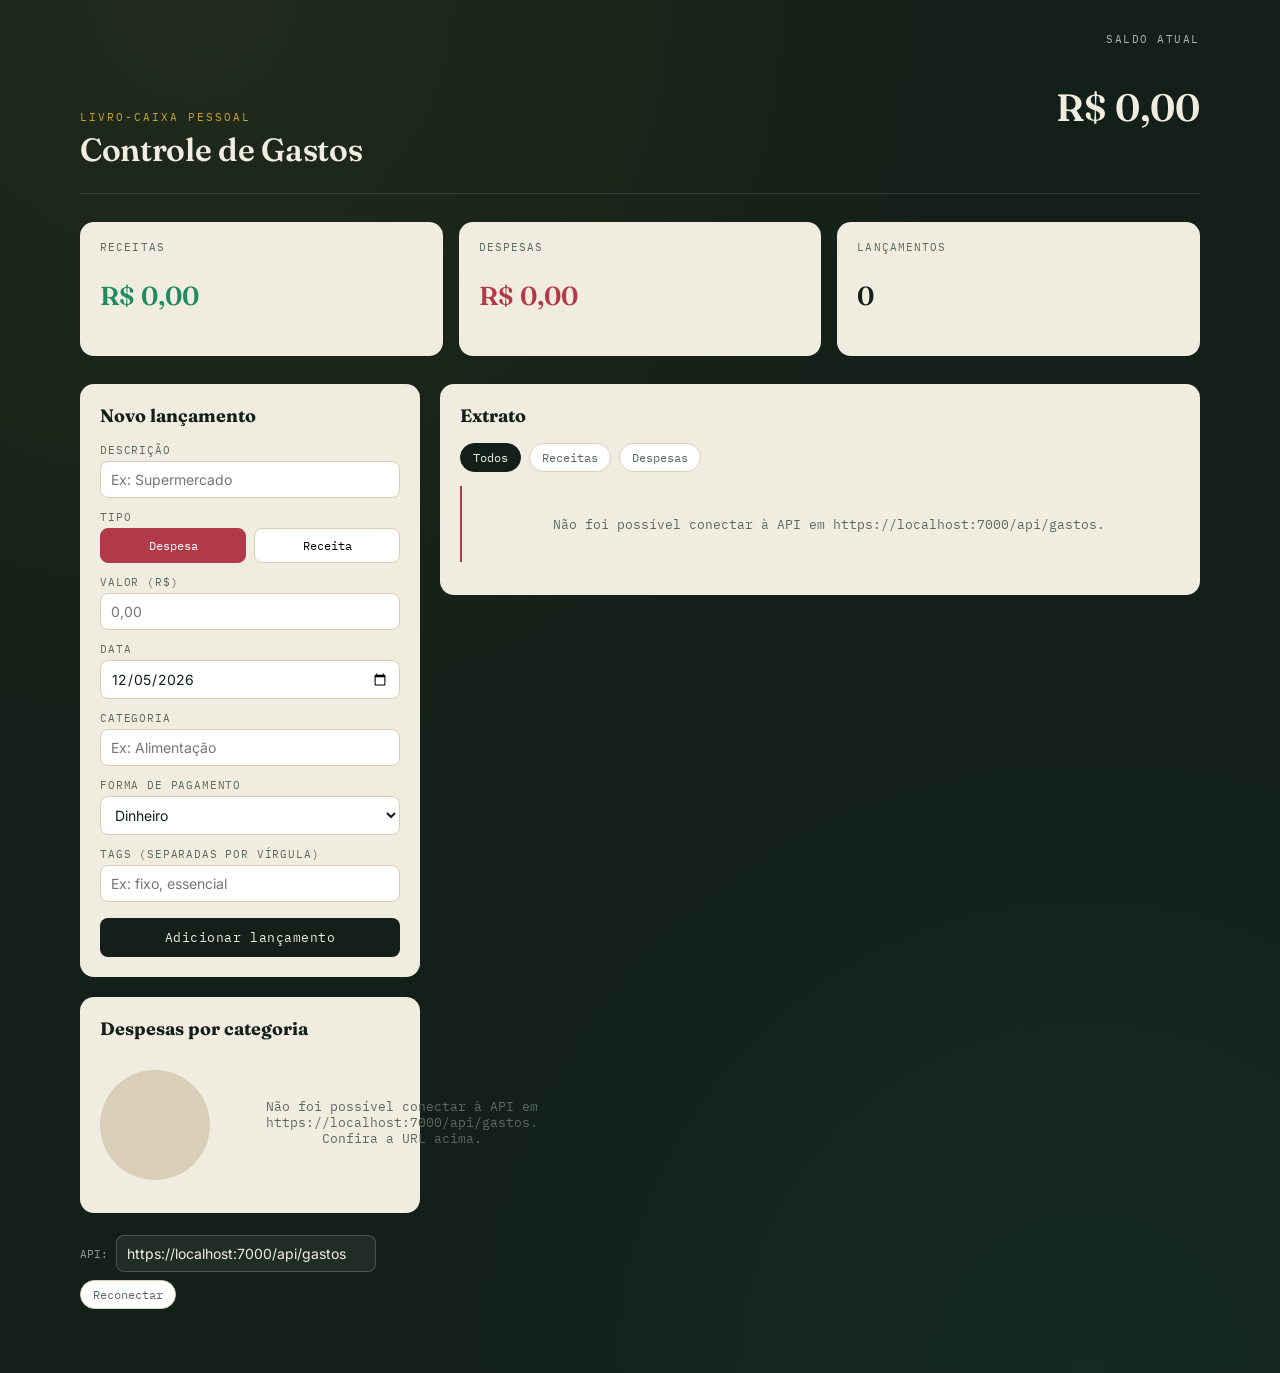
<file: frontend/index.html>
<!DOCTYPE html>
<html lang="pt-BR">
<head>
  <meta charset="UTF-8">
  <meta name="viewport" content="width=device-width, initial-scale=1.0">
  <title>Controle de Gastos — Extrato</title>

  <link rel="preconnect" href="https://fonts.googleapis.com">
  <link href="https://fonts.googleapis.com/css2?family=Fraunces:opsz,wght@9..144,500;9..144,600;9..144,700&family=Inter:wght@400;500;600&family=IBM+Plex+Mono:wght@400;500;600&display=swap" rel="stylesheet">
  <link rel="stylesheet" href="style.css">
</head>

<body>

<div class="wrap">

  <header>
    <div>
      <p class="brand-eyebrow">Livro-caixa pessoal</p>
      <h1>Controle de Gastos</h1>
    </div>

    <div class="saldo-box">
      <p class="saldo-label">Saldo atual</p>
      <p class="saldo-valor" id="saldo-valor">R$ 0,00</p>
    </div>
  </header>

  <div class="cards">
    <div class="card receitas">
      <p class="rotulo">Receitas</p>
      <p class="valor" id="total-receitas">R$ 0,00</p>
    </div>

    <div class="card despesas">
      <p class="rotulo">Despesas</p>
      <p class="valor" id="total-despesas">R$ 0,00</p>
    </div>

    <div class="card">
      <p class="rotulo">Lançamentos</p>
      <p class="valor" id="total-lancamentos">0</p>
    </div>
  </div>

  <div class="grid">

    <div>
      <div class="painel" style="margin-bottom:20px;">

        <h2 id="form-titulo">Novo lançamento</h2>

        <form id="form-gasto">

          <label for="descricao">Descrição</label>
          <input type="text" id="descricao" required maxlength="150" placeholder="Ex: Supermercado">

          <label>Tipo</label>

          <div class="tipo-toggle">
            <button type="button" data-tipo="Despesa" class="ativo">Despesa</button>
            <button type="button" data-tipo="Receita">Receita</button>
          </div>

          <input type="hidden" id="tipo" value="Despesa">

          <label for="valor">Valor (R$)</label>
          <input type="number" id="valor" step="0.01" min="0.01" required placeholder="0,00">

          <label for="data">Data</label>
          <input type="date" id="data" required>

          <label for="categoria">Categoria</label>
          <input type="text" id="categoria" required maxlength="60" placeholder="Ex: Alimentação" list="lista-categorias">

          <datalist id="lista-categorias"></datalist>

          <label for="forma">Forma de pagamento</label>

          <select id="forma">
            <option value="Dinheiro">Dinheiro</option>
            <option value="Pix">Pix</option>
            <option value="CartaoCredito">Cartão de crédito</option>
            <option value="CartaoDebito">Cartão de débito</option>
            <option value="TransferenciaBancaria">Transferência bancária</option>
            <option value="Boleto">Boleto</option>
          </select>

          <label for="tags">Tags (separadas por vírgula)</label>
          <input type="text" id="tags" placeholder="Ex: fixo, essencial">

          <p id="erro-form"></p>

          <button type="submit" class="btn-principal" id="btn-salvar">
            Adicionar lançamento
          </button>

          <button type="button" class="btn-cancelar" id="btn-cancelar">
            Cancelar edição
          </button>

        </form>
      </div>

      <div class="painel">

        <h2>Despesas por categoria</h2>

        <div class="donut-wrap">
          <div class="donut" id="donut"></div>
          <ul class="legenda" id="legenda"></ul>
        </div>

      </div>

      <div class="config">
        <span>API:</span>

        <input
          type="text"
          id="api-url"
          value="https://localhost:7000/api/gastos"
        >

        <button class="chip" id="btn-reconectar" type="button">
          Reconectar
        </button>
      </div>

    </div>

    <div class="painel">

      <h2>
        Extrato
        <span class="num" id="extrato-contagem"></span>
      </h2>

      <div class="filtros" id="filtros">

        <button class="chip ativo" data-filtro="todos">
          Todos
        </button>

        <button class="chip" data-filtro="Receita">
          Receitas
        </button>

        <button class="chip" data-filtro="Despesa">
          Despesas
        </button>

      </div>

      <div class="extrato" id="extrato">
        <p class="vazio">Carregando lançamentos…</p>
      </div>

    </div>

  </div>

</div>

<script>
const rotulosFormaPagamento = {
  Dinheiro: 'Dinheiro',
  Pix: 'Pix',
  CartaoCredito: 'Cartão de crédito',
  CartaoDebito: 'Cartão de débito',
  TransferenciaBancaria: 'Transferência',
  Boleto: 'Boleto'
};

const coresDonut = [
  '#b23a48',
  '#c9a227',
  '#5b6a61',
  '#7a4b2c',
  '#8a5a6b',
  '#3d5a4f',
  '#a8763f'
];

let apiUrl = document.getElementById('api-url').value;
let editandoId = null;
let filtroAtivo = 'todos';

const $ = (id) => document.getElementById(id);

const formatarMoeda = (v) =>
  'R$ ' + Number(v).toLocaleString('pt-BR', {
    minimumFractionDigits: 2,
    maximumFractionDigits: 2
  });

const formatarData = (iso) =>
  new Date(iso).toLocaleDateString('pt-BR', {
    day: '2-digit',
    month: 'short',
    year: 'numeric'
  });

document.querySelectorAll('.tipo-toggle button').forEach(btn => {
  btn.addEventListener('click', () => {
    document.querySelectorAll('.tipo-toggle button')
      .forEach(b => b.classList.remove('ativo'));

    btn.classList.add('ativo');
    $('tipo').value = btn.dataset.tipo;
  });
});

document.querySelectorAll('#filtros .chip').forEach(chip => {
  chip.addEventListener('click', () => {
    document.querySelectorAll('#filtros .chip')
      .forEach(c => c.classList.remove('ativo'));

    chip.classList.add('ativo');
    filtroAtivo = chip.dataset.filtro;
    carregarExtrato();
  });
});

$('btn-reconectar').addEventListener('click', () => {
  apiUrl = $('api-url').value.replace(/\/$/, '');
  carregarTudo();
});

$('btn-cancelar').addEventListener(
  'click',
  () => resetarFormulario()
);

function resetarFormulario() {
  editandoId = null;

  $('form-gasto').reset();

  $('data').value =
    new Date().toISOString().slice(0, 10);

  document.querySelectorAll('.tipo-toggle button')
    .forEach(b => b.classList.remove('ativo'));

  document
    .querySelector('.tipo-toggle button[data-tipo="Despesa"]')
    .classList.add('ativo');

  $('tipo').value = 'Despesa';

  $('form-titulo').textContent = 'Novo lançamento';
  $('btn-salvar').textContent = 'Adicionar lançamento';
  $('btn-cancelar').style.display = 'none';
  $('erro-form').style.display = 'none';
}

async function carregarTudo() {
  await Promise.all([
    carregarResumo(),
    carregarExtrato()
  ]);
}

async function carregarResumo() {
  try {
    const resp = await fetch(`${apiUrl}/resumo`);

    if (!resp.ok)
      throw new Error('Falha ao buscar resumo');

    const r = await resp.json();

    $('total-receitas').textContent =
      formatarMoeda(r.totalReceitas);

    $('total-despesas').textContent =
      formatarMoeda(r.totalDespesas);

    const saldoEl = $('saldo-valor');

    saldoEl.textContent =
      formatarMoeda(r.saldo);

    saldoEl.className =
      'saldo-valor ' +
      (r.saldo >= 0 ? 'positivo' : 'negativo');

    desenharDonut(r.despesasPorCategoria);

    const categorias = [...new Set([
      ...r.despesasPorCategoria.map(c => c.categoria),
      ...r.receitasPorCategoria.map(c => c.categoria)
    ])];

    $('lista-categorias').innerHTML =
      categorias.map(c => `<option value="${c}">`).join('');

  } catch (e) {

    $('donut').style.background =
      'var(--paper-line)';

    $('legenda').innerHTML =
      `<li class="vazio">
        Não foi possível conectar à API em ${apiUrl}.
        Confira a URL acima.
      </li>`;
  }
}

function desenharDonut(categorias) {
  const donut = $('donut');
  const legenda = $('legenda');

  if (!categorias.length) {

    donut.style.background =
      'var(--paper-line)';

    legenda.innerHTML =
      '<li class="vazio">Sem despesas registradas ainda.</li>';

    return;
  }

  const total =
    categorias.reduce((s, c) => s + c.total, 0);

  let acumulado = 0;

  const partes = categorias.map((c, i) => {

    const inicio =
      (acumulado / total) * 360;

    acumulado += c.total;

    const fim =
      (acumulado / total) * 360;

    return `${coresDonut[i % coresDonut.length]} ${inicio}deg ${fim}deg`;
  });

  donut.style.background =
    `conic-gradient(${partes.join(',')})`;

  legenda.innerHTML =
    categorias.map((c, i) => `
      <li>
        <span>
          <span
            class="pt"
            style="background:${coresDonut[i % coresDonut.length]}"
          ></span>

          <span class="legenda-cat">
            ${c.categoria}
          </span>
        </span>

        <span class="legenda-val">
          ${formatarMoeda(c.total)}
        </span>
      </li>
    `).join('');
}

async function carregarExtrato() {

  const extratoEl = $('extrato');

  try {

    const qs =
      filtroAtivo !== 'todos'
        ? `?tipo=${filtroAtivo}`
        : '';

    const resp =
      await fetch(`${apiUrl}${qs}`);

    if (!resp.ok)
      throw new Error('Falha ao buscar gastos');

    const gastos =
      await resp.json();

    $('total-lancamentos').textContent =
      gastos.length;

    $('extrato-contagem').textContent =
      gastos.length
        ? `${gastos.length} registro(s)`
        : '';

    if (!gastos.length) {

      extratoEl.innerHTML =
        '<p class="vazio">Nenhum lançamento encontrado. Adicione o primeiro ao lado.</p>';

      return;
    }

    extratoEl.innerHTML =
      gastos.map(g => `
        <div class="lancamento">

          <div>

            <div class="l-desc">
              ${g.descricao}
            </div>

            <div class="l-meta">

              ${formatarData(g.data)}
              · ${g.categoria}
              · ${rotulosFormaPagamento[g.formaPagamento] || g.formaPagamento}

              ${(g.tags || [])
                .map(t => `<span class="l-tag">${t}</span>`)
                .join('')}

            </div>

          </div>

          <div class="l-valor ${
            g.tipo === 'Receita'
              ? 'receita'
              : 'despesa'
          }">

            ${g.tipo === 'Receita' ? '+' : '−'}
            ${formatarMoeda(g.valor)}

          </div>

          <div class="l-acoes">

            <button
              title="Editar"
              onclick="editarGasto(${g.id})"
            >
              ✎
            </button>

            <button
              title="Excluir"
              onclick="excluirGasto(${g.id})"
            >
              ✕
            </button>

          </div>

        </div>
      `).join('');

  } catch (e) {

    extratoEl.innerHTML =
      `<p class="vazio">
        Não foi possível conectar à API em ${apiUrl}.
      </p>`;
  }
}

window.editarGasto = async function(id) {

  try {

    const resp =
      await fetch(`${apiUrl}/${id}`);

    if (!resp.ok)
      throw new Error();

    const g =
      await resp.json();

    editandoId = id;

    $('descricao').value = g.descricao;
    $('valor').value = g.valor;
    $('data').value = g.data.slice(0, 10);
    $('categoria').value = g.categoria;
    $('forma').value = g.formaPagamento;
    $('tags').value = (g.tags || []).join(', ');

    document
      .querySelectorAll('.tipo-toggle button')
      .forEach(b =>
        b.classList.toggle(
          'ativo',
          b.dataset.tipo === g.tipo
        )
      );

    $('tipo').value = g.tipo;

    $('form-titulo').textContent =
      'Editar lançamento';

    $('btn-salvar').textContent =
      'Salvar alterações';

    $('btn-cancelar').style.display =
      'block';

    window.scrollTo({
      top: 0,
      behavior: 'smooth'
    });

  } catch (e) {

    alert(
      'Não foi possível carregar este lançamento.'
    );
  }
};

window.excluirGasto = async function(id) {

  if (!confirm('Excluir este lançamento?'))
    return;

  try {

    const resp =
      await fetch(`${apiUrl}/${id}`, {
        method: 'DELETE'
      });

    if (!resp.ok)
      throw new Error();

    carregarTudo();

  } catch (e) {

    alert(
      'Não foi possível excluir este lançamento.'
    );
  }
};

$('form-gasto').addEventListener(
  'submit',
  async (ev) => {

    ev.preventDefault();

    const erroEl =
      $('erro-form');

    erroEl.style.display =
      'none';

    const payload = {

      descricao:
        $('descricao').value.trim(),

      valor:
        parseFloat($('valor').value),

      data:
        $('data').value,

      categoria:
        $('categoria').value.trim(),

      tipo:
        $('tipo').value,

      formaPagamento:
        $('forma').value,

      tags:
        $('tags')
          .value
          .split(',')
          .map(t => t.trim())
          .filter(Boolean)
    };

    try {

      const url =
        editandoId
          ? `${apiUrl}/${editandoId}`
          : apiUrl;

      const metodo =
        editandoId
          ? 'PUT'
          : 'POST';

      const resp =
        await fetch(url, {
          method: metodo,

          headers: {
            'Content-Type':
              'application/json'
          },

          body:
            JSON.stringify(payload)
        });

      if (!resp.ok) {

        const erro =
          await resp.json().catch(() => null);

        throw new Error(
          erro?.mensagem ||
          'Não foi possível salvar o lançamento.'
        );
      }

      resetarFormulario();
      carregarTudo();

    } catch (e) {

      erroEl.textContent =
        e.message;

      erroEl.style.display =
        'block';
    }
  }
);

resetarFormulario();
carregarTudo();
</script>

</body>
</html>
</file>
<file: frontend/style.css>
:root {
  --ink:#132019;
  --ink-2:#1b2b22;
  --paper:#f1ece0;
  --paper-line:#d9cfb8;
  --receita:#1f8a5f;
  --receita-soft:#e3f1e9;
  --despesa:#b23a48;
  --despesa-soft:#f5e3e3;
  --gold:#c9a227;
  --text-soft:#5b6a61;
  --radius:14px;
}

* {
  box-sizing:border-box;
}

body {
  margin:0;
  background:var(--ink);
  background-image:
    radial-gradient(circle at 15% 0%,rgba(201,162,39,.08),transparent 45%),
    radial-gradient(circle at 85% 100%,rgba(31,138,95,.10),transparent 40%);
  color:var(--paper);
  font-family:'Inter',sans-serif;
  min-height:100vh;
  padding:32px 20px 64px;
}

.wrap {
  max-width:1120px;
  margin:0 auto;
}

header {
  display:flex;
  justify-content:space-between;
  align-items:flex-end;
  flex-wrap:wrap;
  gap:16px;
  padding-bottom:24px;
  margin-bottom:28px;
  border-bottom:1px solid rgba(241,236,224,.15);
}

.brand-eyebrow {
  font-family:'IBM Plex Mono',monospace;
  font-size:11px;
  letter-spacing:.18em;
  text-transform:uppercase;
  color:var(--gold);
  margin:0 0 6px;
}

h1 {
  font-family:'Fraunces',serif;
  font-weight:600;
  font-size:32px;
  margin:0;
  letter-spacing:-.01em;
}

.saldo-box {
  text-align:right;
}

.saldo-label {
  font-family:'IBM Plex Mono',monospace;
  font-size:11px;
  letter-spacing:.14em;
  text-transform:uppercase;
  color:#a9b6ad;
  margin:0 0 4px;
}

.saldo-valor {
  font-family:'Fraunces',serif;
  font-size:38px;
  font-weight:600;
  font-variant-numeric:tabular-nums;
}

.saldo-valor.positivo {
  color:var(--receita);
}

.saldo-valor.negativo {
  color:var(--despesa);
}

.cards {
  display:grid;
  grid-template-columns:repeat(3,1fr);
  gap:16px;
  margin-bottom:28px;
}

.card {
  background:var(--paper);
  color:var(--ink);
  border-radius:var(--radius);
  padding:18px 20px;
  position:relative;
  overflow:hidden;
}

.card .rotulo {
  font-family:'IBM Plex Mono',monospace;
  font-size:11px;
  letter-spacing:.1em;
  text-transform:uppercase;
  color:var(--text-soft);
  margin:0 0 8px;
}

.card .valor {
  font-family:'Fraunces',serif;
  font-size:26px;
  font-weight:600;
  font-variant-numeric:tabular-nums;
}

.card.receitas .valor {
  color:var(--receita);
}

.card.despesas .valor {
  color:var(--despesa);
}

.grid {
  display:grid;
  grid-template-columns:340px 1fr;
  gap:20px;
  align-items:start;
}

.painel {
  background:var(--paper);
  color:var(--ink);
  border-radius:var(--radius);
  padding:20px;
}

.painel h2 {
  font-family:'Fraunces',serif;
  font-size:18px;
  margin:0 0 16px;
  display:flex;
  align-items:center;
  gap:8px;
}

.painel h2 .num {
  font-family:'IBM Plex Mono',monospace;
  font-size:11px;
  color:var(--text-soft);
}

label {
  display:block;
  font-family:'IBM Plex Mono',monospace;
  font-size:10.5px;
  letter-spacing:.08em;
  text-transform:uppercase;
  color:var(--text-soft);
  margin:12px 0 4px;
}

label:first-of-type {
  margin-top:0;
}

input,
select {
  width:100%;
  padding:9px 10px;
  border-radius:8px;
  border:1px solid var(--paper-line);
  background:#fff;
  color:var(--ink);
  font-family:'Inter',sans-serif;
  font-size:14px;
}

input:focus,
select:focus {
  outline:2px solid var(--gold);
  outline-offset:1px;
}

.tipo-toggle {
  display:flex;
  gap:8px;
  margin-top:4px;
}

.tipo-toggle button {
  flex:1;
  padding:9px;
  border-radius:8px;
  border:1px solid var(--paper-line);
  background:#fff;
  font-family:'IBM Plex Mono',monospace;
  font-size:12px;
  cursor:pointer;
  transition:all .15s ease;
}

.tipo-toggle button.ativo[data-tipo="Receita"] {
  background:var(--receita);
  border-color:var(--receita);
  color:#fff;
}

.tipo-toggle button.ativo[data-tipo="Despesa"] {
  background:var(--despesa);
  border-color:var(--despesa);
  color:#fff;
}

.btn-principal {
  width:100%;
  margin-top:16px;
  padding:11px;
  border:none;
  border-radius:8px;
  background:var(--ink);
  color:var(--paper);
  font-family:'IBM Plex Mono',monospace;
  font-size:13px;
  letter-spacing:.04em;
  cursor:pointer;
  transition:background .15s ease;
}

.btn-principal:hover {
  background:#264536;
}

.btn-cancelar {
  width:100%;
  margin-top:8px;
  padding:9px;
  border:1px solid var(--paper-line);
  border-radius:8px;
  background:transparent;
  color:var(--text-soft);
  font-family:'IBM Plex Mono',monospace;
  font-size:12px;
  cursor:pointer;
  display:none;
}

#erro-form {
  color:var(--despesa);
  font-size:12.5px;
  margin-top:8px;
  display:none;
}

.donut-wrap {
  display:flex;
  align-items:center;
  gap:16px;
  margin-top:16px;
}

.donut {
  width:110px;
  height:110px;
  border-radius:50%;
  flex-shrink:0;
}

.legenda {
  font-family:'IBM Plex Mono',monospace;
  font-size:11.5px;
}

.legenda li {
  display:flex;
  justify-content:space-between;
  gap:10px;
  margin-bottom:6px;
  list-style:none;
}

.legenda .pt {
  display:inline-block;
  width:8px;
  height:8px;
  border-radius:2px;
  margin-right:6px;
}

.legenda-cat {
  color:var(--ink);
}

.legenda-val {
  color:var(--text-soft);
}

.filtros {
  display:flex;
  gap:8px;
  margin-bottom:14px;
  flex-wrap:wrap;
}

.chip {
  padding:6px 12px;
  border-radius:999px;
  border:1px solid var(--paper-line);
  background:#fff;
  font-family:'IBM Plex Mono',monospace;
  font-size:11.5px;
  cursor:pointer;
  color:var(--text-soft);
}

.chip.ativo {
  background:var(--ink);
  color:var(--paper);
  border-color:var(--ink);
}

.extrato {
  border-left:2px solid var(--despesa);
  padding-left:16px;
}

.lancamento {
  display:grid;
  grid-template-columns:1fr auto auto;
  align-items:center;
  gap:6px 14px;
  padding:12px 0;
  border-bottom:1px dashed var(--paper-line);
}

.lancamento:last-child {
  border-bottom:none;
}

.l-desc {
  font-family:'Inter',sans-serif;
  font-weight:600;
  font-size:14px;
}

.l-meta {
  font-family:'IBM Plex Mono',monospace;
  font-size:11px;
  color:var(--text-soft);
  grid-column:1;
  margin-top:2px;
}

.l-tag {
  display:inline-block;
  background:var(--paper-line);
  color:var(--ink);
  border-radius:5px;
  padding:1px 6px;
  margin-right:4px;
  font-size:10.5px;
}

.l-valor {
  font-family:'IBM Plex Mono',monospace;
  font-weight:600;
  font-size:14.5px;
  font-variant-numeric:tabular-nums;
  text-align:right;
}

.l-valor.receita {
  color:var(--receita);
}

.l-valor.despesa {
  color:var(--despesa);
}

.l-acoes {
  display:flex;
  gap:6px;
}

.l-acoes button {
  border:none;
  background:transparent;
  cursor:pointer;
  font-size:14px;
  color:var(--text-soft);
  padding:4px;
}

.l-acoes button:hover {
  color:var(--ink);
}

.vazio {
  text-align:center;
  padding:30px 0;
  color:var(--text-soft);
  font-family:'IBM Plex Mono',monospace;
  font-size:12.5px;
}

.config {
  margin-top:22px;
  font-family:'IBM Plex Mono',monospace;
  font-size:11px;
  color:#8b9a90;
  display:flex;
  align-items:center;
  gap:8px;
  flex-wrap:wrap;
}

.config input {
  width:260px;
  background:rgba(255,255,255,.06);
  border-color:rgba(241,236,224,.2);
  color:var(--paper);
}

@media (max-width:820px) {
  .grid {
    grid-template-columns:1fr;
  }

  .cards {
    grid-template-columns:1fr;
  }
}
</file>
